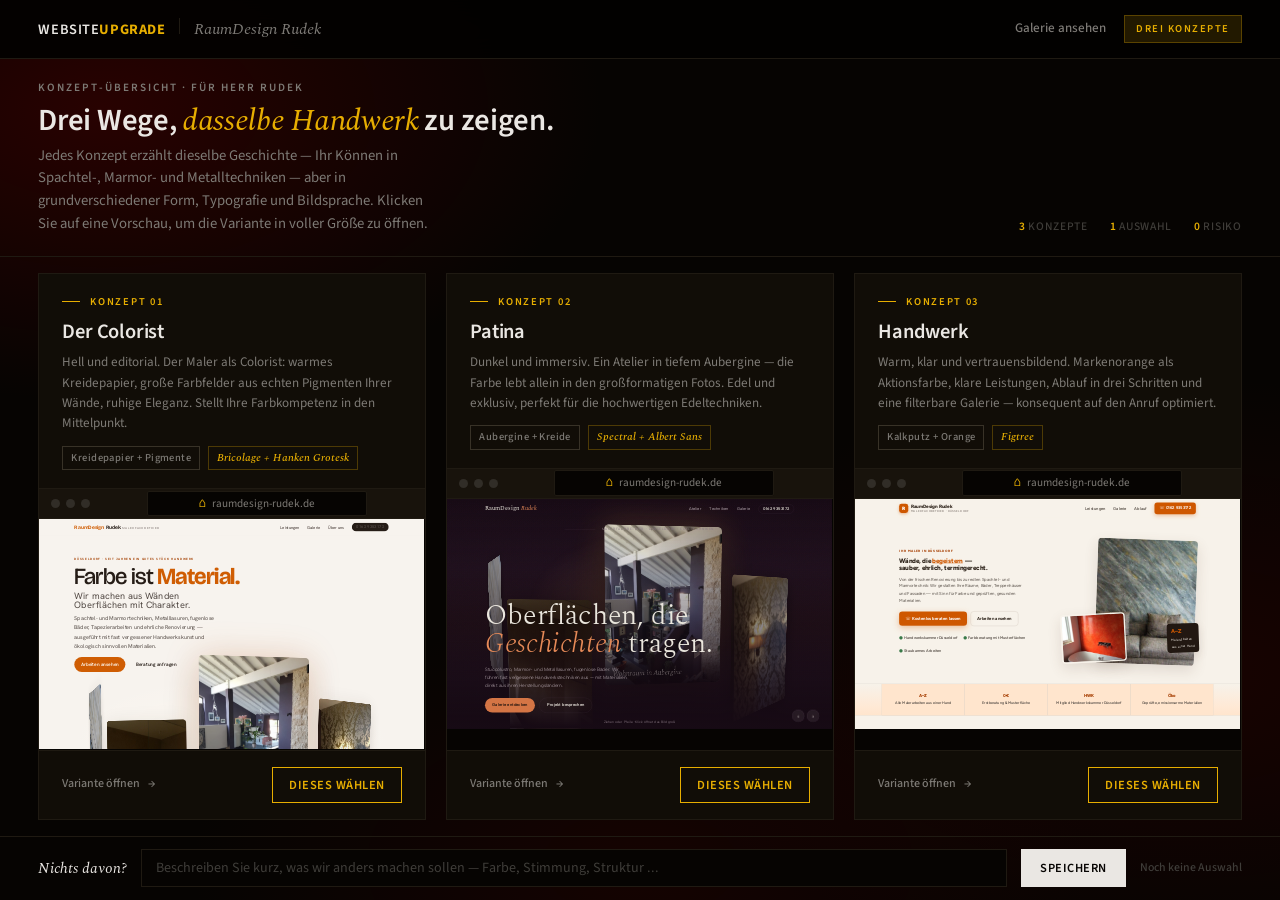
<file: index.html>
<!DOCTYPE html>
<!--
  RaumDesign Rudek · Canvas-Übersicht · Designsprache "Schaufenster-Gold"
  Drei Design-Konzepte als skalierte Browser-Mockups. Varianten in Unterordnern.
-->
<html lang="de">
<head>
  <meta charset="UTF-8">
  <meta name="viewport" content="width=device-width, initial-scale=1, viewport-fit=cover">
  <title>RaumDesign Rudek — Drei Konzepte · WebsiteUpgrade</title>
  <meta name="robots" content="noindex, nofollow">
  <link rel="preconnect" href="https://fonts.googleapis.com">
  <link rel="preconnect" href="https://fonts.gstatic.com" crossorigin>
  <link href="https://fonts.googleapis.com/css2?family=Source+Sans+3:wght@300;400;500;600;700&family=Spectral:ital,wght@1,400;1,500;1,600&display=swap" rel="stylesheet">
  <style>
    :root {
      --bg:          oklch(11% 0.012 78);
      --bg-up:       oklch(16% 0.014 78);
      --bg-up-2:     oklch(19% 0.016 78);
      --border:      oklch(22% 0.016 78);
      --border-hi:   oklch(32% 0.020 80);
      --ink:         oklch(93% 0.007 78);
      --ink-mid:     oklch(58% 0.008 78);
      --ink-dim:     oklch(36% 0.007 78);
      --gold:        oklch(78% 0.18 88);
      --gold-soft:   oklch(78% 0.18 88 / 0.14);
      --success:     oklch(72% 0.10 150);
      --font-s:  'Source Sans 3', system-ui, sans-serif;
      --font-em: 'Spectral', Georgia, serif;
      --ease:    cubic-bezier(0.25, 1, 0.5, 1);
    }
    *, *::before, *::after { box-sizing: border-box; margin: 0; padding: 0; }
    html, body { height: 100vh; overflow: hidden; }
    html { font-size: 16px; }
    body {
      position: relative; background: var(--bg); color: var(--ink);
      font-family: var(--font-s); font-weight: 400; line-height: 1.55;
      -webkit-font-smoothing: antialiased; display: flex; flex-direction: column;
    }
    a { color: inherit; text-decoration: none; }
    img { display: block; max-width: 100%; }
    button { font-family: inherit; }
    .stage-backdrop {
      position: absolute; inset: 0; z-index: -1; pointer-events: none;
      background:
        radial-gradient(ellipse 60% 50% at 8% 12%, oklch(22% 0.13 44 / 0.55), transparent 65%),
        radial-gradient(ellipse 70% 55% at 92% 75%, oklch(20% 0.10 56 / 0.40), transparent 60%),
        radial-gradient(ellipse 50% 40% at 50% 96%, oklch(20% 0.10 44 / 0.32), transparent 70%);
    }
    .gi { font-family: var(--font-em); font-style: italic; color: var(--gold); font-weight: 400; }
    .nav { flex-shrink: 0; background: oklch(9% 0.010 78 / 0.92); backdrop-filter: blur(14px); -webkit-backdrop-filter: blur(14px); border-bottom: 1px solid var(--border); }
    .nav-inner { max-width: 1700px; margin: 0 auto; padding: 0 clamp(20px, 3vw, 40px); height: 58px; display: flex; align-items: center; justify-content: space-between; gap: 18px; }
    .nav-brand { display: flex; align-items: baseline; gap: 14px; min-width: 0; }
    .nav-logo { font-family: var(--font-s); font-weight: 600; font-size: 0.9rem; letter-spacing: 0.04em; text-transform: uppercase; color: var(--ink); flex-shrink: 0; }
    .nav-logo b { color: var(--gold); }
    .nav-sep { width: 1px; height: 16px; background: var(--border); flex-shrink: 0; }
    .nav-client { font-family: var(--font-em); font-style: italic; font-weight: 400; font-size: 1rem; color: var(--ink-mid); white-space: nowrap; overflow: hidden; text-overflow: ellipsis; }
    .nav-right { display: flex; align-items: center; gap: 18px; flex-shrink: 0; }
    .nav-gallery { font-size: 0.82rem; font-weight: 500; color: var(--ink-mid); transition: color 0.18s; border-bottom: 1px solid transparent; padding-bottom: 1px; }
    .nav-gallery:hover { color: var(--gold); border-bottom-color: var(--gold); }
    .nav-badge { font-size: 0.66rem; font-weight: 600; letter-spacing: 0.14em; text-transform: uppercase; color: var(--gold); padding: 5px 11px; background: var(--gold-soft); border: 1px solid oklch(78% 0.18 88 / 0.28); }
    .intro { flex-shrink: 0; max-width: 1700px; width: 100%; margin: 0 auto; padding: clamp(18px, 2.2vh, 28px) clamp(20px, 3vw, 40px); display: grid; grid-template-columns: 1fr auto; gap: 20px; align-items: end; border-bottom: 1px solid var(--border); }
    .intro-eyebrow { font-size: 0.7rem; font-weight: 600; letter-spacing: 0.18em; text-transform: uppercase; color: var(--ink-mid); margin-bottom: 8px; }
    .intro-h { font-family: var(--font-s); font-weight: 600; font-size: clamp(1.3rem, 2.4vw, 2.1rem); line-height: 1.12; letter-spacing: -0.01em; color: var(--ink); text-wrap: balance; }
    .intro-sub { font-size: 0.92rem; color: var(--ink-mid); max-width: 56ch; line-height: 1.55; margin-top: 6px; }
    .intro-meta { display: flex; gap: 22px; font-size: 0.72rem; font-weight: 500; letter-spacing: 0.06em; text-transform: uppercase; color: var(--ink-dim); white-space: nowrap; }
    .intro-meta b { color: var(--gold); font-weight: 600; }
    @media (max-width: 760px) { .intro { grid-template-columns: 1fr; } .intro-meta { display: none; } }
    .stage { flex: 1; min-height: 0; max-width: 1700px; width: 100%; margin: 0 auto; padding: clamp(14px, 1.8vh, 22px) clamp(20px, 3vw, 40px); display: grid; grid-template-columns: repeat(3, 1fr); gap: clamp(16px, 1.6vw, 26px); }
    .card { background: var(--bg-up); border: 1px solid var(--border); display: flex; flex-direction: column; overflow: hidden; transition: border-color 0.22s var(--ease), transform 0.22s var(--ease), box-shadow 0.22s var(--ease); position: relative; }
    .card:hover { border-color: var(--border-hi); transform: translateY(-2px); box-shadow: 0 18px 44px oklch(6% 0.008 78 / 0.5); }
    .card.selected { border-color: var(--gold); box-shadow: 0 0 0 1px var(--gold-soft), 0 18px 44px oklch(78% 0.18 88 / 0.18); }
    .card-head { flex-shrink: 0; padding: clamp(14px, 1.6vw, 20px) clamp(16px, 1.8vw, 24px) clamp(12px, 1.4vw, 18px); }
    .card-eyebrow { display: flex; align-items: center; gap: 10px; font-size: 0.66rem; font-weight: 600; letter-spacing: 0.16em; text-transform: uppercase; color: var(--gold); margin-bottom: 10px; }
    .card-eyebrow::before { content: ''; width: 18px; height: 1px; background: var(--gold); }
    .card-title { font-family: var(--font-s); font-weight: 600; font-size: clamp(1.1rem, 1.6vw, 1.4rem); line-height: 1.18; letter-spacing: -0.01em; color: var(--ink); margin-bottom: 8px; }
    .card-desc { font-size: 0.82rem; line-height: 1.55; color: var(--ink-mid); }
    .card-tags { display: flex; gap: 6px 8px; flex-wrap: wrap; margin-top: 12px; }
    .card-tag { font-size: 0.66rem; font-weight: 500; letter-spacing: 0.04em; color: var(--ink-mid); padding: 3px 8px; border: 1px solid var(--border-hi); white-space: nowrap; }
    .card-tag.tag-em { font-family: var(--font-em); font-style: italic; color: var(--gold); border-color: oklch(78% 0.18 88 / 0.28); letter-spacing: 0; }
    .mockup { flex: 1; min-height: 0; display: flex; flex-direction: column; background: var(--bg); border-top: 1px solid var(--border); border-bottom: 1px solid var(--border); }
    .mockup-chrome { flex-shrink: 0; height: 30px; background: var(--bg-up-2); display: flex; align-items: center; gap: 10px; padding: 0 12px; border-bottom: 1px solid var(--border); }
    .chrome-dots { display: flex; gap: 6px; }
    .chrome-dots span { width: 9px; height: 9px; border-radius: 50%; background: oklch(30% 0.012 78); }
    .chrome-url { flex: 1; max-width: 220px; margin: 0 auto; background: var(--bg); border: 1px solid var(--border); padding: 3px 12px; border-radius: 2px; font-family: var(--font-s); font-size: 0.7rem; color: var(--ink-mid); text-align: center; white-space: nowrap; overflow: hidden; }
    .chrome-url::before { content: '⌂ '; color: var(--gold); margin-right: 4px; font-size: 0.7rem; }
    .mockup-body { flex: 1; min-height: 0; position: relative; overflow: hidden; background: var(--bg); }
    .mockup-body iframe { position: absolute; top: 0; left: 0; width: 1440px; border: none; display: block; transform-origin: top left; pointer-events: none; }
    .mockup-link { position: absolute; inset: 0; z-index: 5; display: block; cursor: zoom-in; }
    .mockup-link::after { content: 'In voller Größe öffnen →'; position: absolute; left: 50%; bottom: 16px; transform: translateX(-50%) translateY(8px); font-size: 0.78rem; font-weight: 600; letter-spacing: 0.04em; color: var(--bg); background: var(--gold); padding: 9px 18px; opacity: 0; transition: opacity 0.22s var(--ease), transform 0.22s var(--ease); pointer-events: none; white-space: nowrap; box-shadow: 0 8px 24px oklch(78% 0.18 88 / 0.4); }
    .mockup-link:hover::after, .mockup-link:focus-visible::after { opacity: 1; transform: translateX(-50%) translateY(0); }
    .mockup-link:focus-visible { outline: 2px solid var(--gold); outline-offset: -3px; }
    .card-foot { flex-shrink: 0; padding: clamp(12px, 1.3vw, 16px) clamp(16px, 1.8vw, 24px); display: flex; align-items: center; justify-content: space-between; gap: 12px; }
    .card-status { display: flex; align-items: center; gap: 8px; font-size: 0.75rem; font-weight: 500; color: var(--ink-mid); min-width: 0; flex: 1; }
    .card-status .open-arrow { transition: color 0.18s, transform 0.18s var(--ease); }
    .card-status:hover .open-arrow { color: var(--gold); transform: translateX(2px); }
    .card.selected .card-status::before { content: '✓'; color: var(--gold); font-weight: 700; font-size: 0.9rem; }
    .btn-pick { font-family: var(--font-s); font-size: 0.78rem; font-weight: 600; letter-spacing: 0.04em; text-transform: uppercase; background: transparent; color: var(--gold); border: 1px solid var(--gold); padding: 8px 16px; cursor: pointer; transition: background 0.18s, color 0.18s, transform 0.22s var(--ease), box-shadow 0.22s var(--ease); white-space: nowrap; min-height: 36px; }
    .btn-pick:hover { background: var(--gold); color: var(--bg); transform: translateY(-1px); box-shadow: 0 6px 16px oklch(78% 0.18 88 / 0.3); }
    .card.selected .btn-pick { background: var(--gold); color: var(--bg); }
    .bottom { flex-shrink: 0; max-width: 1700px; width: 100%; margin: 0 auto; padding: clamp(12px, 1.4vh, 18px) clamp(20px, 3vw, 40px); border-top: 1px solid var(--border); display: grid; grid-template-columns: auto 1fr auto auto; gap: 14px; align-items: center; }
    .bottom-label { font-family: var(--font-em); font-style: italic; font-size: 0.95rem; color: var(--ink); white-space: nowrap; }
    .bottom-input { min-width: 0; height: 38px; background: var(--bg); border: 1px solid var(--border); padding: 0 14px; font-family: var(--font-s); font-size: 0.88rem; color: var(--ink); outline: none; transition: border-color 0.18s, box-shadow 0.18s; }
    .bottom-input::placeholder { color: var(--ink-dim); }
    .bottom-input:focus { border-color: var(--gold); box-shadow: 0 0 0 3px var(--gold-soft); }
    .btn-save { font-family: var(--font-s); font-size: 0.78rem; font-weight: 600; letter-spacing: 0.04em; text-transform: uppercase; background: var(--ink); color: var(--bg); border: 1px solid var(--ink); padding: 0 18px; height: 38px; cursor: pointer; white-space: nowrap; transition: background 0.18s, color 0.18s, border-color 0.18s; }
    .btn-save:hover { background: var(--gold); color: var(--bg); border-color: var(--gold); }
    .bottom-status { font-size: 0.74rem; font-weight: 500; color: var(--ink-dim); white-space: nowrap; font-variant-numeric: tabular-nums; }
    .bottom-status.is-set { color: var(--success); }
    .bottom-status.is-set::before { content: '✓ '; }
    .toast { position: fixed; left: 50%; bottom: 90px; transform: translateX(-50%) translateY(10px); background: var(--ink); color: var(--bg); font-family: var(--font-s); font-weight: 600; font-size: 0.86rem; padding: 11px 22px; border-radius: 1px; opacity: 0; pointer-events: none; z-index: 200; transition: opacity 0.22s var(--ease), transform 0.22s var(--ease); box-shadow: 0 12px 32px oklch(6% 0.008 78 / 0.5); }
    .toast.show { opacity: 1; transform: translateX(-50%) translateY(0); }
    .toast.show::before { content: '✓ '; color: var(--gold); }
    @media (max-width: 1100px) {
      .stage { grid-template-columns: 1fr 1fr; }
      .stage > .card:nth-child(3) { grid-column: 1 / -1; }
      .stage > .card:nth-child(3) .mockup-body { min-height: 460px; }
    }
    @media (max-width: 760px) {
      html, body { height: auto; overflow: auto; }
      .stage { grid-template-columns: 1fr; }
      .stage > .card:nth-child(3) { grid-column: auto; }
      .mockup-body { min-height: 480px; }
      .bottom { position: sticky; bottom: 0; grid-template-columns: 1fr; gap: 10px; background: oklch(9% 0.010 78 / 0.95); backdrop-filter: blur(14px); }
      .bottom-label { font-size: 1.05rem; }
      .bottom-status { text-align: center; }
    }
    @media (prefers-reduced-motion: reduce) { *, *::before, *::after { transition-duration: 0.01ms !important; animation-duration: 0.01ms !important; } }
  </style>
</head>
<body>

<div class="stage-backdrop" aria-hidden="true"></div>

<header class="nav">
  <div class="nav-inner">
    <div class="nav-brand">
      <a class="nav-logo" href="https://website-upgrade.de">Website<b>Upgrade</b></a>
      <span class="nav-sep" aria-hidden="true"></span>
      <span class="nav-client">RaumDesign Rudek</span>
    </div>
    <div class="nav-right">
      <a class="nav-gallery" href="version-1-colorist/index.html#galerie">Galerie ansehen</a>
      <span class="nav-badge">Drei Konzepte</span>
    </div>
  </div>
</header>

<section class="intro">
  <div>
    <p class="intro-eyebrow">Konzept-Übersicht · für Herr Rudek</p>
    <h1 class="intro-h">Drei Wege, <span class="gi">dasselbe Handwerk</span> zu zeigen.</h1>
    <p class="intro-sub">Jedes Konzept erzählt dieselbe Geschichte — Ihr Können in Spachtel-, Marmor- und Metalltechniken — aber in grundverschiedener Form, Typografie und Bildsprache. Klicken Sie auf eine Vorschau, um die Variante in voller Größe zu öffnen.</p>
  </div>
  <div class="intro-meta">
    <span><b>3</b> Konzepte</span>
    <span><b>1</b> Auswahl</span>
    <span><b>0</b> Risiko</span>
  </div>
</section>

<main class="stage" aria-label="Drei Design-Konzepte">

  <article class="card" id="card-a">
    <div class="card-head">
      <div class="card-eyebrow">Konzept 01</div>
      <h2 class="card-title">Der Colorist</h2>
      <p class="card-desc">Hell und editorial. Der Maler als Colorist: warmes Kreidepapier, große Farbfelder aus echten Pigmenten Ihrer Wände, ruhige Eleganz. Stellt Ihre Farbkompetenz in den Mittelpunkt.</p>
      <div class="card-tags">
        <span class="card-tag">Kreidepapier + Pigmente</span>
        <span class="card-tag tag-em">Bricolage + Hanken Grotesk</span>
      </div>
    </div>
    <div class="mockup">
      <div class="mockup-chrome">
        <span class="chrome-dots"><span></span><span></span><span></span></span>
        <span class="chrome-url">raumdesign-rudek.de</span>
      </div>
      <div class="mockup-body" id="mb-a">
        <iframe src="version-1-colorist/index.html" title="Konzept 01: Der Colorist" loading="lazy" tabindex="-1" aria-hidden="true"></iframe>
        <a class="mockup-link" href="version-1-colorist/index.html" aria-label="Konzept 01 Der Colorist in voller Größe öffnen"></a>
      </div>
    </div>
    <div class="card-foot">
      <a class="card-status" href="version-1-colorist/index.html"><span>Variante öffnen</span> <span class="open-arrow">→</span></a>
      <button type="button" class="btn-pick" onclick="pick('a')">Dieses wählen</button>
    </div>
  </article>

  <article class="card" id="card-b">
    <div class="card-head">
      <div class="card-eyebrow">Konzept 02</div>
      <h2 class="card-title">Patina</h2>
      <p class="card-desc">Dunkel und immersiv. Ein Atelier in tiefem Aubergine — die Farbe lebt allein in den großformatigen Fotos. Edel und exklusiv, perfekt für die hochwertigen Edeltechniken.</p>
      <div class="card-tags">
        <span class="card-tag">Aubergine + Kreide</span>
        <span class="card-tag tag-em">Spectral + Albert Sans</span>
      </div>
    </div>
    <div class="mockup">
      <div class="mockup-chrome">
        <span class="chrome-dots"><span></span><span></span><span></span></span>
        <span class="chrome-url">raumdesign-rudek.de</span>
      </div>
      <div class="mockup-body" id="mb-b">
        <iframe src="version-2-patina/index.html" title="Konzept 02: Patina" loading="lazy" tabindex="-1" aria-hidden="true"></iframe>
        <a class="mockup-link" href="version-2-patina/index.html" aria-label="Konzept 02 Patina in voller Größe öffnen"></a>
      </div>
    </div>
    <div class="card-foot">
      <a class="card-status" href="version-2-patina/index.html"><span>Variante öffnen</span> <span class="open-arrow">→</span></a>
      <button type="button" class="btn-pick" onclick="pick('b')">Dieses wählen</button>
    </div>
  </article>

  <article class="card" id="card-c">
    <div class="card-head">
      <div class="card-eyebrow">Konzept 03</div>
      <h2 class="card-title">Handwerk</h2>
      <p class="card-desc">Warm, klar und vertrauensbildend. Markenorange als Aktionsfarbe, klare Leistungen, Ablauf in drei Schritten und eine filterbare Galerie — konsequent auf den Anruf optimiert.</p>
      <div class="card-tags">
        <span class="card-tag">Kalkputz + Orange</span>
        <span class="card-tag tag-em">Figtree</span>
      </div>
    </div>
    <div class="mockup">
      <div class="mockup-chrome">
        <span class="chrome-dots"><span></span><span></span><span></span></span>
        <span class="chrome-url">raumdesign-rudek.de</span>
      </div>
      <div class="mockup-body" id="mb-c">
        <iframe src="version-3-handwerk/index.html" title="Konzept 03: Handwerk" loading="lazy" tabindex="-1" aria-hidden="true"></iframe>
        <a class="mockup-link" href="version-3-handwerk/index.html" aria-label="Konzept 03 Handwerk in voller Größe öffnen"></a>
      </div>
    </div>
    <div class="card-foot">
      <a class="card-status" href="version-3-handwerk/index.html"><span>Variante öffnen</span> <span class="open-arrow">→</span></a>
      <button type="button" class="btn-pick" onclick="pick('c')">Dieses wählen</button>
    </div>
  </article>

</main>

<footer class="bottom">
  <span class="bottom-label">Nichts davon?</span>
  <input type="text" class="bottom-input" id="wish-in" placeholder="Beschreiben Sie kurz, was wir anders machen sollen — Farbe, Stimmung, Struktur ...">
  <button type="button" class="btn-save" onclick="saveWish()">Speichern</button>
  <span class="bottom-status" id="status">Noch keine Auswahl</span>
</footer>

<div class="toast" id="toast" role="status" aria-live="polite"></div>

<script>
  var PROJECT_ID = 'raumdesign-rudek';
  var LS_KEY = 'wu-canvas-' + PROJECT_ID;
  var LABELS = { a: 'Der Colorist', b: 'Patina', c: 'Handwerk' };
  var NUMS = { a: '01', b: '02', c: '03' };

  function scaleOne(id) {
    var el = document.getElementById(id);
    if (!el) return;
    var iframe = el.querySelector('iframe');
    if (!iframe) return;
    var scale = el.clientWidth / 1440;
    iframe.style.transform = 'scale(' + scale + ')';
    iframe.style.width = '1440px';
    iframe.style.height = Math.round(el.clientHeight / scale) + 'px';
  }
  function scaleAll() { ['mb-a','mb-b','mb-c'].forEach(scaleOne); }
  scaleAll();
  var rt; window.addEventListener('resize', function () { clearTimeout(rt); rt = setTimeout(scaleAll, 80); });

  var toastTimer;
  function toast(msg) {
    var t = document.getElementById('toast'); if (!t) return;
    t.textContent = msg; t.classList.add('show');
    clearTimeout(toastTimer);
    toastTimer = setTimeout(function () { t.classList.remove('show'); }, 2400);
  }

  function status(data) {
    var el = document.getElementById('status'); if (!el) return;
    if (data && data.choice === 'custom' && data.customText) {
      el.className = 'bottom-status is-set'; el.textContent = 'Wunsch gespeichert';
    } else if (data && data.choice && LABELS[data.choice]) {
      el.className = 'bottom-status is-set'; el.textContent = 'Auswahl: ' + LABELS[data.choice];
    } else {
      el.className = 'bottom-status'; el.textContent = 'Noch keine Auswahl';
    }
  }

  function applySel(key) {
    ['a','b','c'].forEach(function (k) {
      var c = document.getElementById('card-' + k);
      if (c) c.classList.toggle('selected', k === key);
    });
  }

  function pick(key) {
    applySel(key);
    var data = { choice: key, customText: '', ts: +new Date() };
    try { localStorage.setItem(LS_KEY, JSON.stringify(data)); } catch (e) {}
    status(data);
    toast('Konzept ' + NUMS[key] + ' · ' + LABELS[key] + ' ausgewählt');
  }

  function saveWish() {
    var i = document.getElementById('wish-in');
    var text = i ? i.value.trim() : '';
    if (!text) { if (i) i.focus(); return; }
    applySel(null);
    var data = { choice: 'custom', customText: text, ts: +new Date() };
    try { localStorage.setItem(LS_KEY, JSON.stringify(data)); } catch (e) {}
    status(data);
    toast('Ihr Wunsch wurde gespeichert');
  }

  (function () {
    try {
      var raw = localStorage.getItem(LS_KEY); if (!raw) return;
      var d = JSON.parse(raw);
      if (d.choice && d.choice !== 'custom') { applySel(d.choice); status(d); }
      else if (d.choice === 'custom' && d.customText) {
        var i = document.getElementById('wish-in'); if (i) i.value = d.customText;
        status(d);
      }
    } catch (e) {}
  })();

  var wi = document.getElementById('wish-in');
  if (wi) wi.addEventListener('keydown', function (e) { if (e.key === 'Enter') saveWish(); });
</script>
</body>
</html>
</file>
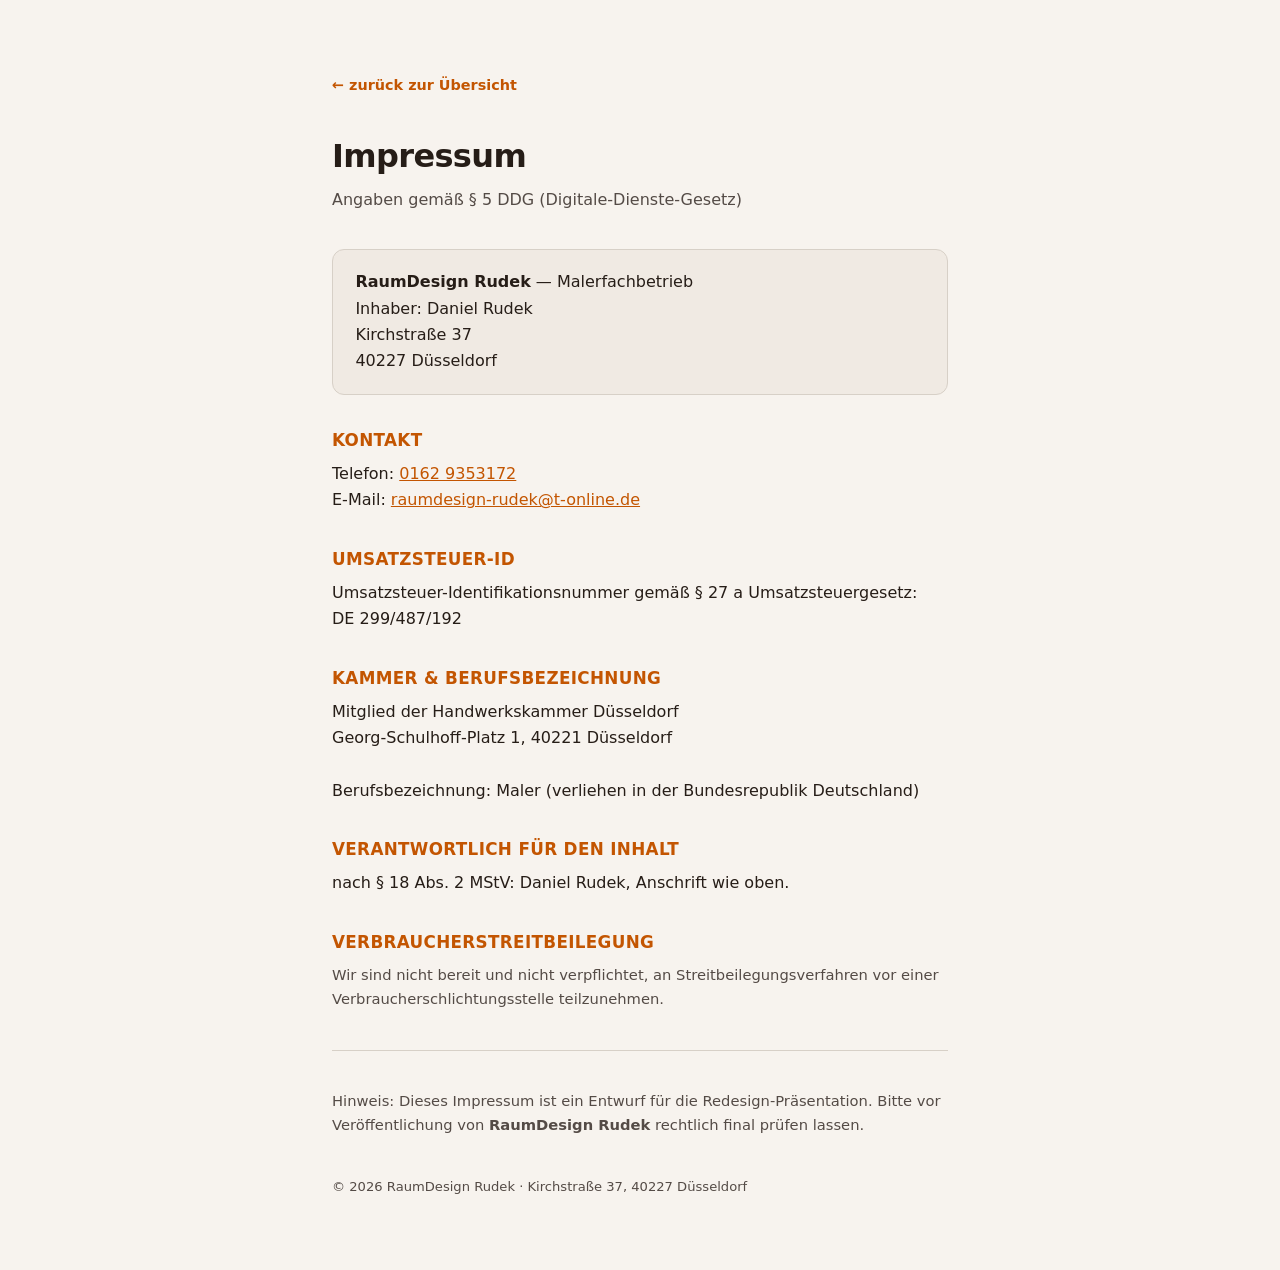
<file: impressum.html>
<!doctype html>
<html lang="de">
<head>
<meta charset="utf-8">
<meta name="viewport" content="width=device-width, initial-scale=1">
<title>Impressum — RaumDesign Rudek</title>
<meta name="robots" content="noindex">
<style>
  :root{--paper:oklch(96.5% .008 75);--ink:oklch(24% .018 52);--soft:oklch(42% .014 52);--terra:oklch(58% .16 47);--line:oklch(86% .014 70)}
  *{box-sizing:border-box}
  body{margin:0;background:var(--paper);color:var(--ink);
    font-family:"Hanken Grotesk",system-ui,-apple-system,Segoe UI,Roboto,sans-serif;line-height:1.65;
    -webkit-font-smoothing:antialiased}
  .wrap{max-width:680px;margin-inline:auto;padding:clamp(2rem,6vw,4.5rem) clamp(1.2rem,5vw,2rem)}
  a{color:var(--terra)}
  .back{display:inline-block;font-size:.9rem;font-weight:600;text-decoration:none;margin-bottom:2rem}
  .back:hover{text-decoration:underline}
  h1{font-size:clamp(1.8rem,1.2rem+2vw,2.6rem);letter-spacing:-.02em;margin:0 0 .3rem}
  .lead{color:var(--soft);margin:0 0 2.2rem}
  h2{font-size:1.05rem;letter-spacing:.02em;text-transform:uppercase;color:var(--terra);margin:2rem 0 .4rem;font-weight:700}
  p{margin:.2rem 0 1rem}
  .card{border:1px solid var(--line);border-radius:12px;padding:1.2rem 1.4rem;background:oklch(94% .012 72)}
  .muted{color:var(--soft);font-size:.92rem}
  hr{border:0;border-top:1px solid var(--line);margin:2.4rem 0}
  footer{color:var(--soft);font-size:.82rem;margin-top:2.4rem}
</style>
</head>
<body>
<div class="wrap">
  <a class="back" href="index.html">← zurück zur Übersicht</a>
  <h1>Impressum</h1>
  <p class="lead">Angaben gemäß § 5 DDG (Digitale-Dienste-Gesetz)</p>

  <div class="card">
    <strong>RaumDesign Rudek</strong> — Malerfachbetrieb<br>
    Inhaber: Daniel Rudek<br>
    Kirchstraße 37<br>
    40227 Düsseldorf
  </div>

  <h2>Kontakt</h2>
  <p>
    Telefon: <a href="tel:+491629353172">0162 9353172</a><br>
    E-Mail: <a href="mailto:raumdesign-rudek@t-online.de">raumdesign-rudek@t-online.de</a>
  </p>

  <h2>Umsatzsteuer-ID</h2>
  <p>Umsatzsteuer-Identifikationsnummer gemäß § 27 a Umsatzsteuergesetz:<br>DE 299/487/192</p>

  <h2>Kammer &amp; Berufsbezeichnung</h2>
  <p>
    Mitglied der Handwerkskammer Düsseldorf<br>
    Georg-Schulhoff-Platz 1, 40221 Düsseldorf<br><br>
    Berufsbezeichnung: Maler (verliehen in der Bundesrepublik Deutschland)
  </p>

  <h2>Verantwortlich für den Inhalt</h2>
  <p>nach § 18 Abs. 2 MStV: Daniel Rudek, Anschrift wie oben.</p>

  <h2>Verbraucherstreitbeilegung</h2>
  <p class="muted">Wir sind nicht bereit und nicht verpflichtet, an Streitbeilegungsverfahren vor einer Verbraucherschlichtungsstelle teilzunehmen.</p>

  <hr>
  <p class="muted">Hinweis: Dieses Impressum ist ein Entwurf für die Redesign-Präsentation. Bitte vor Veröffentlichung von <strong>RaumDesign Rudek</strong> rechtlich final prüfen lassen.</p>
  <footer>© 2026 RaumDesign Rudek · Kirchstraße 37, 40227 Düsseldorf</footer>
</div>
</body>
</html>
</file>
